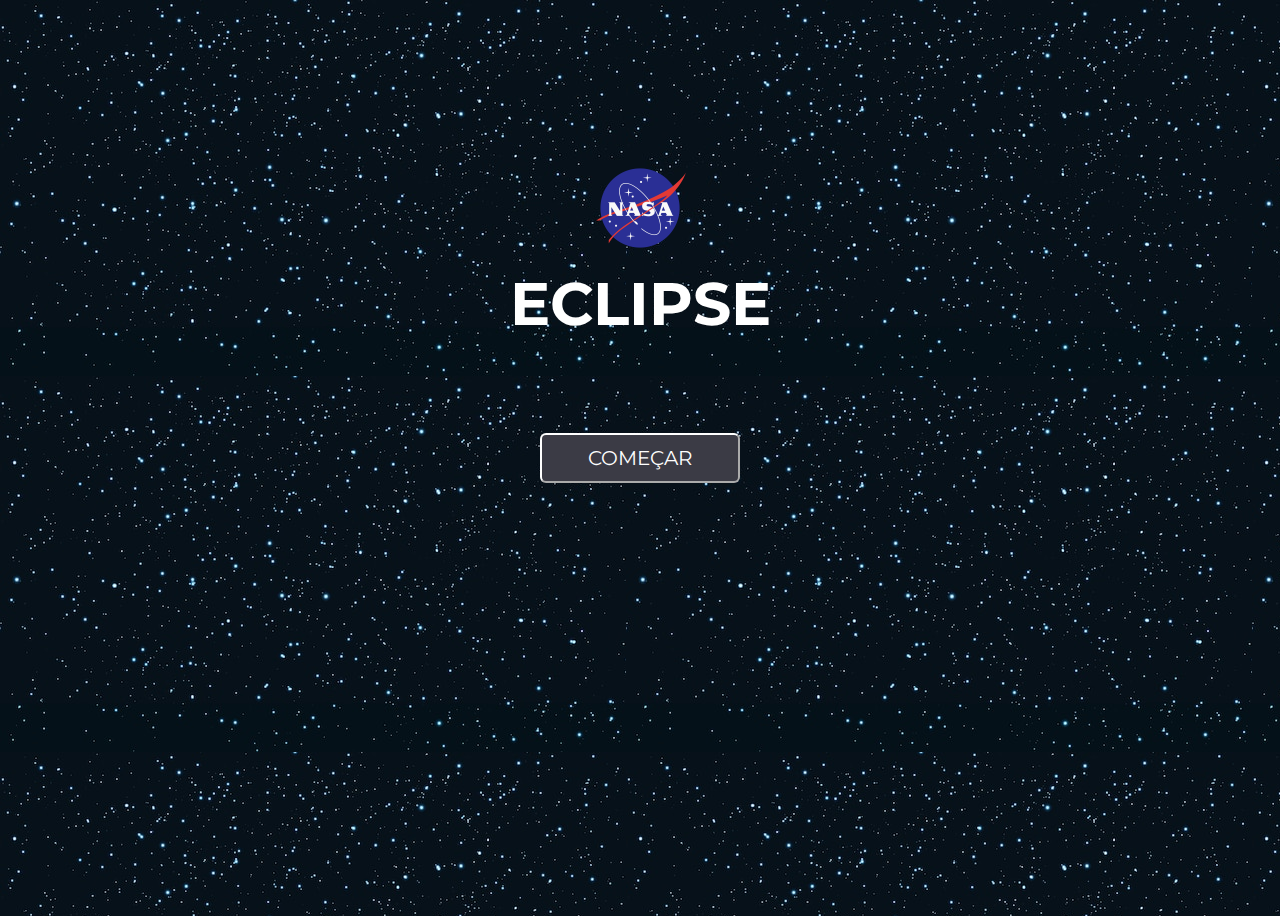
<file: index.html>
<!DOCTYPE html>
<html lang="en">

<head>
    <meta charset="UTF-8">
    <meta http-equiv="X-UA-Compatible" content="IE=edge">
    <meta name="viewport" content="width=device-width, initial-scale=1.0">
    <title>Eclipse</title>
    <link rel="stylesheet" href="styleenter.css">
    <link rel="shortcut icon" href="imgs/icon.png" type="image/x-icon">
</head>

<body>

    <div id="container">

        <h1>ECLIPSE</h1>
        <button id="btn" onclick="window.location.href='eclipse.html'">COMEÇAR</button>
        <img src="imgs/nasaicon.png" id="nasa">

    </div>

</body>

</html>
</file>
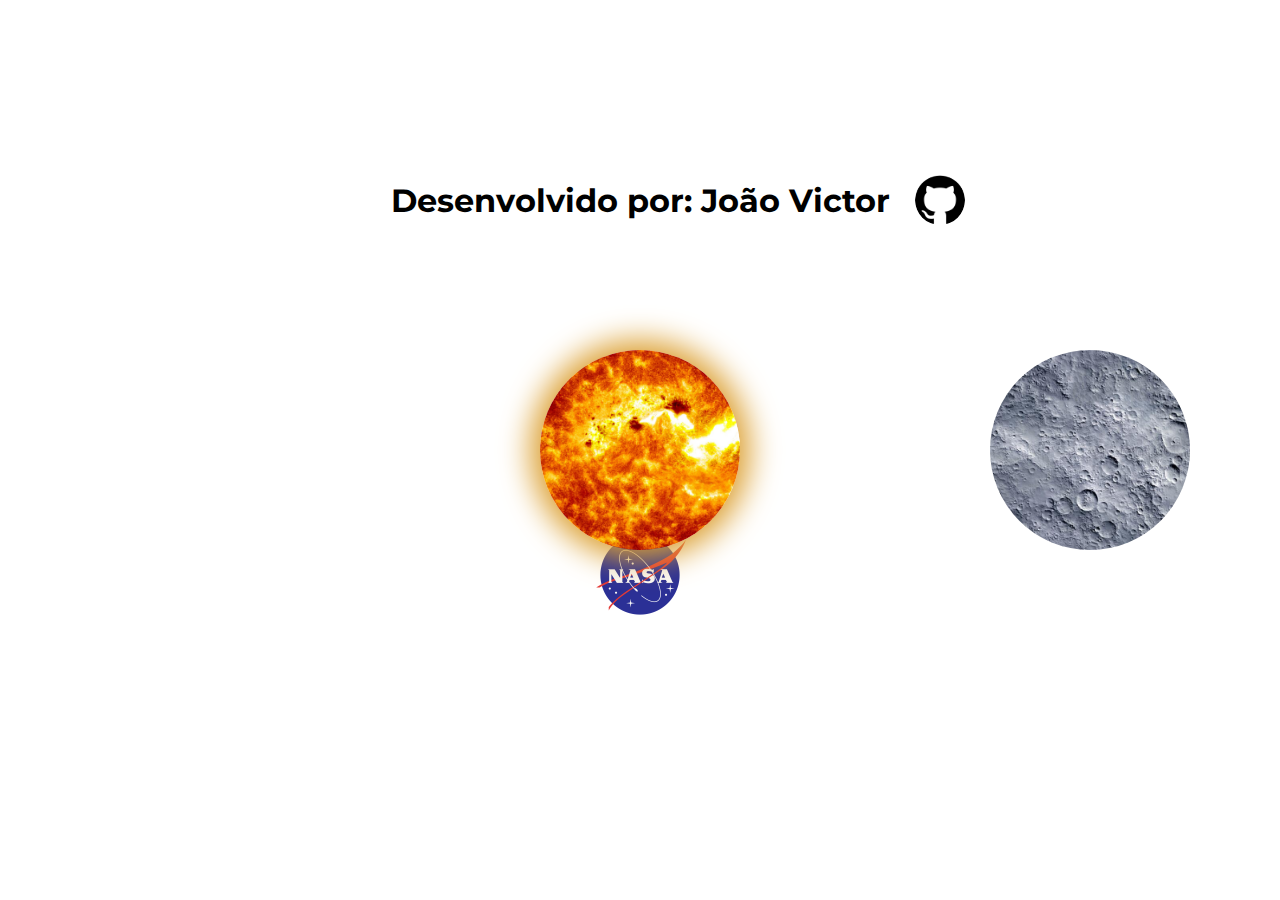
<file: eclipse.html>
<!DOCTYPE html>
<html lang="en">

<head>
    <meta charset="UTF-8">
    <meta http-equiv="X-UA-Compatible" content="IE=edge">
    <meta name="viewport" content="width=device-width, initial-scale=1.0">
    <title>Eclispe</title>
    <link rel="stylesheet" href="style.css">
    <link rel="shortcut icon" href="imgs/icon.png" type="image/x-icon">
</head>

<body>

    <div id="titulo">

        <h1>Desenvolvido por: João Victor</h1>
        <img src="imgs/githubicon.png" alt="github icon" id="icon">

    </div>

    <img src="imgs/nasaicon.png" alt="icon nasa" id="nasa" onclick="window.location.href='index.html'">

    <div id="sol"></div>

    <div id="lua"></div>


</body>

</html>
</file>
<file: styleenter.css>
@import url('https://fonts.googleapis.com/css2?family=Montserrat&display=swap');


body {

    min-height: 100vh;
    background-image: url("imgs/stars.jpg");
    background-size: auto;
    display: flex;
    align-items: center;
    justify-content: center;

}

#container {

    display: flex;
    justify-content: center;
    align-items: center;
    position: absolute;

}

#container h1 {

    color: white;
    margin-bottom: 350px;
    font-family: 'Montserrat', sans-serif;
    font-size: 60px;
    position: absolute;
    transition: 200ms;
}

#container h1:hover {

    letter-spacing: 5px;

}

#btn {

    display: flex;
    position: absolute;
    border-radius: 6px;
    font-family: 'Montserrat', sans-serif;
    font-size: 20px;
    width: 200px;
    height: 50px;
    align-items: center;
    justify-content: center;
    color: white;
    border-color: white;
    background-color: rgb(59, 59, 69);
    transition: 200ms;
}

#btn:hover {

    background-color: transparent;
    cursor: pointer;
    font-weight: bold;
    transform: scale(1.1);

}

#nasa {

    width: 100px;
    height: 100px;
    margin-bottom: 500px;

}
</file>
<file: style.css>
@import url('https://fonts.googleapis.com/css2?family=Montserrat&display=swap');


body {

    margin: 0;
    padding: 0;
    min-height: 100vh;
    display: flex;
    justify-content: center;
    align-items: center;
    animation-name: ceu;
    animation-duration: 7s;
    animation-iteration-count: infinite;

}

#sol {

    height: 200px;
    width: 200px;
    background-image: url("imgs/soltextura.jpg");
    background-size: cover;
    display: flex;
    border-radius: 100px;
    position: absolute;
    box-shadow: 0px 0px 30px 10px rgb(220, 161, 52);

}

#lua {

    height: 200px;
    width: 200px;
    background-image: url("imgs/luatextura.jpg");
    background-size: cover;
    display: flex;
    border-radius: 100px;
    position: absolute;
    margin-left: 900px;
    animation-name: eclipse;
    animation-duration: 7s;
    animation-iteration-count: infinite;
}

#titulo {

    display: flex;
    position: absolute;
    justify-content: center;
    align-items: center;
    word-break: normal;
    margin-bottom: 500px;
    width: 500px;
    height: 500px;

}

h1 {

    color: black;
    position: absolute;
    font-family: 'Montserrat', sans-serif;
    animation-name: texto;
    animation-duration: 7s;
    animation-iteration-count: infinite;

}

#icon {

    width: 50px;
    height: 50px;
    margin-left: 600px;
    animation-name: gato;
    animation-duration: 7s;
    border-radius: 100px;
    animation-iteration-count: infinite;
    transition: 200ms;

}

#icon:hover {

    transform: scale(1.1);
    cursor: pointer;

}

#nasa {

    width: 100px;
    height: 100px;
    position: absolute;
    display: flex;
    margin-top: 250px;
    transition: 200ms;

}

#nasa:hover {

    cursor: pointer;
    transform: scale(1.1);

}

@keyframes eclipse {

    0% {
        margin-left: 900px;
    }

    50% {
        margin-right: 900px;
    }

    100% {
        margin-right: 3000px;
    }

}

@keyframes ceu {

    0% {
        background-color: white;
    }

    50% {
        background-color: black;
    }

    100%{
        background-image: url("imgs/skystars.jpg");
    }

}

@keyframes texto {

    from {
        color: black;
    }

    to {
        color: white;
    }
}

@keyframes gato {

    from {
        background-color: white;
    }

    to {
        background-color: white;
    }

}



@media screen and (max-width:720px) {

    h1 {

        font-size: 20px;

    }

    #icon {

        margin-left: 370px;

    }

}
</file>
